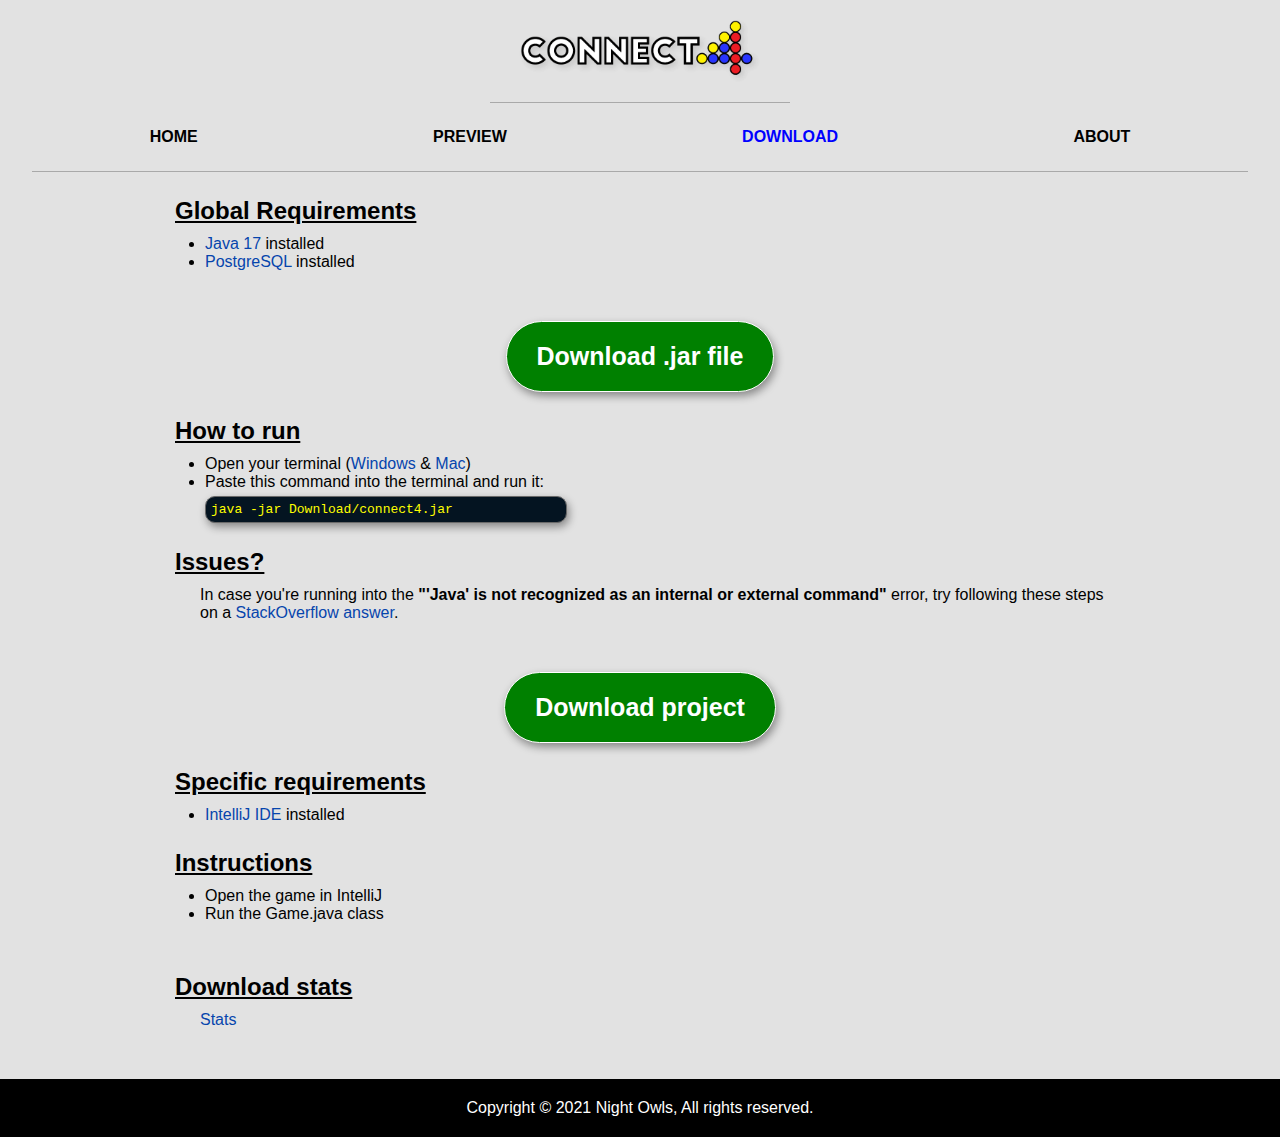
<file: Connect4 Website/Connect4 - Website/HTML/download.html>
<!DOCTYPE html>
<html lang="en">
<head>
	<meta charset="UTF-8">
	<title>CONNECT-4 - Download</title>
	<link rel="stylesheet" href="../CSS/stylesheet.css">
	<link rel="icon" href="../MEDIA/layout/icon.png">
	<link rel="apple-touch-icon" href="../MEDIA/layout/icon.png">
</head>

<body>

<header>
	<img id="logo" src="../MEDIA/layout/logo1.png" alt="Connect 4 logo" />
	<nav>
		<ul>
			<li><a href="../index.html">HOME</a></li>
			<li><a href="preview.html">PREVIEW</a></li>
			<li><a href="download.html" class="current">DOWNLOAD</a></li>
			<li><a href="about.html">ABOUT</a></li>
		</ul>
	</nav>
</header>

<main id="downloads">
	<section>
		<h2>Global Requirements</h2>
		<ul>
			<li><a href="https://www.oracle.com/java/technologies/downloads/">Java 17</a> installed</li>
			<li><a href="https://www.postgresql.org/download/">PostgreSQL</a> installed</li>
		</ul>
	</section>
	<article>
		<div class="flex-centered">
			<a download="connect4" href="../MEDIA/download-files/connect4.jar">
				<button>Download .jar file</button>
			</a>
		</div>
		<section>
			<h2>How to run</h2>
			<ul>
				<li>Open your terminal (<a
						href="https://www.lifewire.com/how-to-open-command-prompt-2618089">Windows</a> & <a
						href="https://www.howtogeek.com/682770/how-to-open-the-terminal-on-a-mac/">Mac</a>)
				</li>
				<li>Paste this command into the terminal and run it: <code>java -jar Download/connect4.jar</code></li>
			</ul>
		</section>
		<section>
			<h2>Issues?</h2>
			<p class="indented">In case you're running into the <strong>"'Java' is not recognized as an internal or
																		external
																		command"</strong> error, try following these
								steps
								on a
				<a href="https://stackoverflow.com/questions/15796855/java-is-not-recognized-as-an-internal-or-external-command/26438374#26438374">
					StackOverflow answer</a>.
			</p>
		</section>
	</article>

	<article>
		<div class="flex-centered">
			<a download="connect4" href="../MEDIA/download-files/connect4.zip">
				<button>Download project</button>
			</a>
		</div>

		<section>
			<h2>Specific requirements</h2>
			<ul>
				<li><a href="https://www.jetbrains.com/idea/download/#section=windows">IntelliJ IDE</a> installed</li>
			</ul>
		</section>

		<section>
			<h2>Instructions</h2>
			<ul>
				<li>Open the game in IntelliJ</li>
				<li>Run the Game.java class</li>
			</ul>
		</section>
	</article>
	<article>
		<section>
			<h2>Download stats</h2>
			<a href="download-Statistics.html" class="indented">Stats</a>
		</section>
	</article>
</main>

<footer>
	Copyright &copy; 2021 Night Owls, All rights reserved.
</footer>

</body>
</html>
</file>
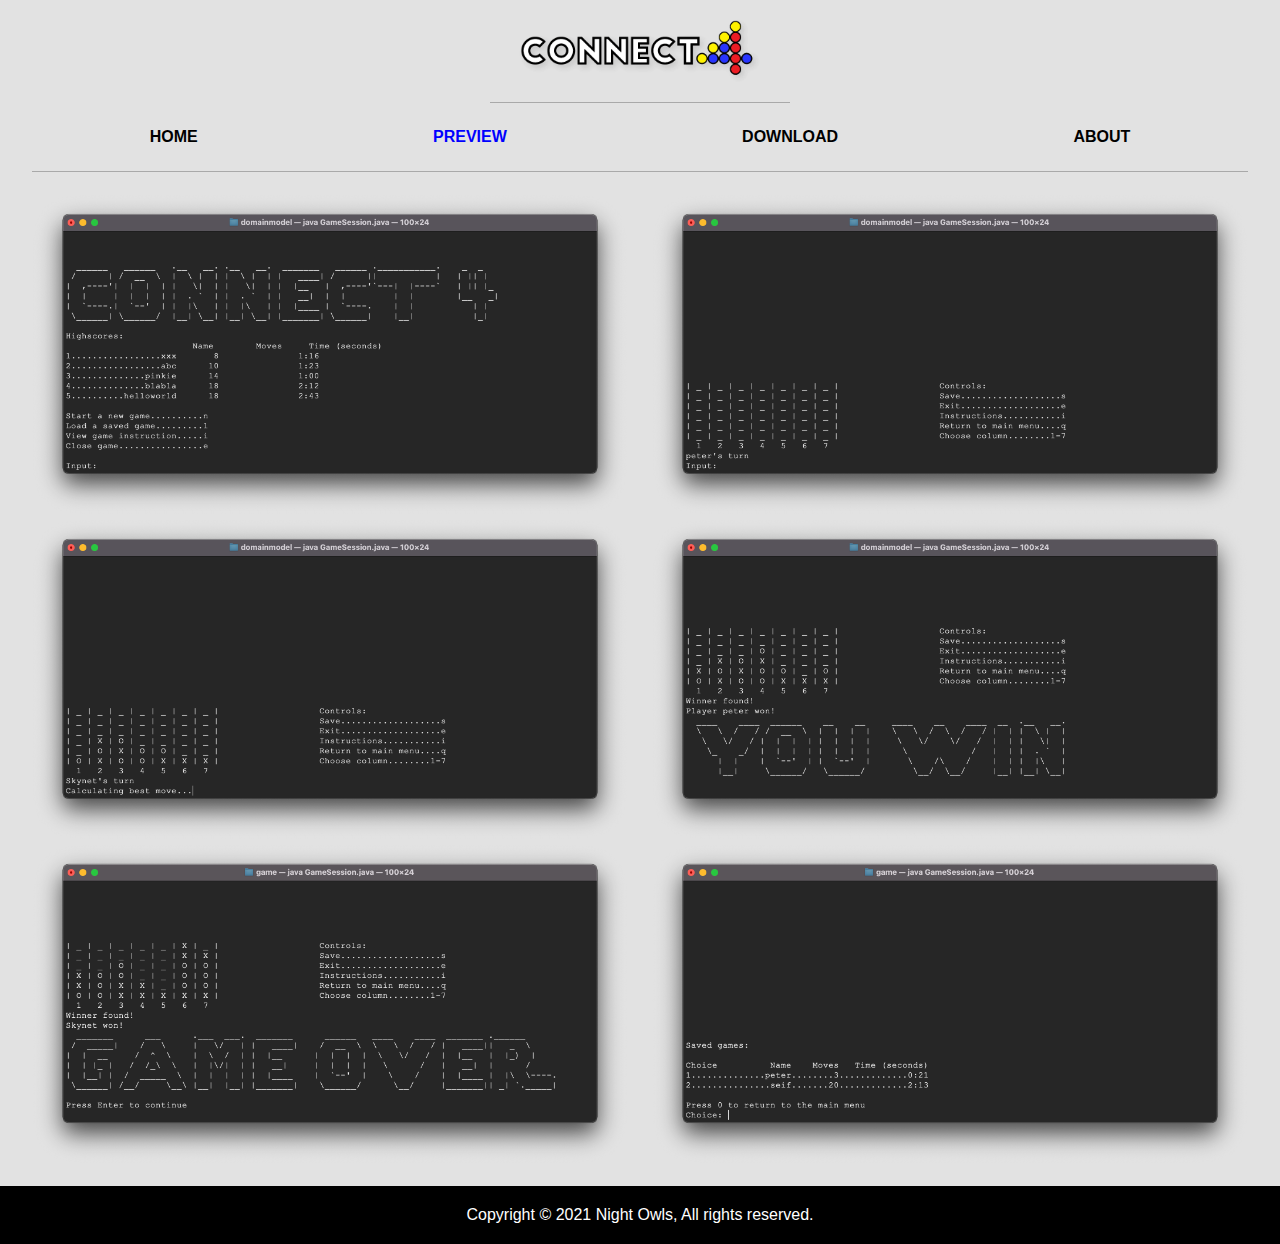
<file: Connect4 Website/Connect4 - Website/HTML/preview.html>
<!DOCTYPE html>
<html lang="en">
<head>
	<meta charset="UTF-8">
	<title>CONNECT-4 - Preview</title>
	<link rel="stylesheet" href="../CSS/stylesheet.css">
	<link rel="icon" href="../MEDIA/layout/icon.png">
	<link rel="apple-touch-icon" href="../MEDIA/layout/icon.png">
</head>

<body>

<header>
	<img id="logo" src="../MEDIA/layout/logo1.png" alt="Connect 4 logo" />
	<nav>
		<ul>
			<li><a href="../index.html">HOME</a></li>
			<li><a href="preview.html" class="current">PREVIEW</a></li>
			<li><a href="download.html">DOWNLOAD</a></li>
			<li><a href="about.html">ABOUT</a></li>
		</ul>
	</nav>
</header>

<main>
	<div class="flex-container">
		<img class="preview-img" src="../MEDIA/preview-images/1-main-menu.png"
			 alt="This picture is the main menu of the game, you can see the logo, the best scores. But more importantly you can see start a new game, or a saved one, read the instructions or close the game.">

		<img class="preview-img" src="../MEDIA/preview-images/2-first-game-screen.png"
			 alt="This picture is the first game screen, meaning that it is the screen that you're going to see when you'll have to play. The terminal asks you for an input (X or 0).">

		<img class="preview-img" src="../MEDIA/preview-images/3-mid-game-screen-CPU-move.png"
			 alt="This picture is the mid game screen, meaning that it is the screen that you're going to see when you'll have to wait for the CPU to play. The terminal displays a waiting sentence.">

		<img class="preview-img" src="../MEDIA/preview-images/4-win-screen.png"
			 alt="This picture is the screen you're going to see when you'll win the game. You can see name of the winner and 'YOU WIN'">

		<img class="preview-img" src="../MEDIA/preview-images/5-game-over-screen.png"
			 alt="This picture is the screen you're going to see when you'll win the game. You can see name of the winner and 'GAME OVER'">

		<img class="preview-img" src="../MEDIA/preview-images/6-saved-games.png"
			 alt="This picture is the screen you're going to see when want to load a saved game, you'll have the choice between all the player's name and you will be able to select yours.">
	</div>
</main>

<footer>
	Copyright &copy; 2021 Night Owls, All rights reserved.
</footer>

</body>
</html>
</file>
<file: Connect4 Website/Connect4 - Website/CSS/stylesheet.css>
/* WEBSITE THEME */

* {
    font-family: sans-serif;
    margin: 0;
}

body {
    background-color: #e2e2e2;
    display: flex;
    flex-direction: column;
    min-height: 100vh;
}

main {
    margin: 20px;
}

section {
    margin: 25px;
}

h1, h2 {
    text-decoration: underline;
    margin: 10px;
}

p {
    padding: 10px 5%;
    max-width: 1800px;
}

a {
    text-decoration: none;
    font-weight: bold;
    color: black;
}

.centered {
    text-align: center;
}

.flex-container {
    justify-content: space-around;
    display: flex;
    flex-wrap: wrap;
}

/* ----------------------------------------------------------------------------------------------------------------- */
/* LOGO & NAVIGATION & FOOTER*/

#logo {
    margin: auto;
    display: block;
    padding: 15px 25px;
    width: 250px;
    border-bottom: darkgray solid 1px;
}

nav ul {
    list-style-type: none;
    display: flex;
    padding: 25px 0;
    margin: auto;
    justify-content: space-around;
    border-bottom: darkgray solid 1px;
    width: 95%;
    max-width: 1900px;
}

nav a {
    padding: 15px;
    border-radius: 50% 10% / 100%;
}

nav a:hover {
    color: red;
}

nav .current {
    color: blue;
}

footer {
    margin-top: auto; /* this puts the footer always at the bottom of the screen */
    background-color: black;
    color: white;
    text-align: center;
    padding-top: 20px;
    padding-bottom: 20px;
}

/* ----------------------------------------------------------------------------------------------------------------- */
/* HOME PAGE */

.banner {
    margin: 40px auto;
    width: 100%;
}

video {
    margin: 30px;
    height: auto;
    width: 95%;
    max-width: 1800px;
}

/* ----------------------------------------------------------------------------------------------------------------- */
/* PREVIEW PAGE */


.preview-img {
    width: 100%;
    max-width: 600px;
    height: auto;
}

/* ----------------------------------------------------------------------------------------------------------------- */
/* DOWNLOAD PAGE */

.flex-centered {
    display: flex;
    justify-content: center;
}

button {
    background-color: green;
    border: 1px solid;
    color: white;
    font-weight: 550;
    padding: 20px 30px;
    cursor: pointer;
    font-size: 25px;
    border-radius: 100px;
    box-shadow: 2px 4px 8px 0 rgba(0, 0, 0, 0.4);
}

button:hover {
    background-color: yellowgreen;
    color: black;
}

.indented {
    padding: 0 0 0 35px;
}

#downloads {
    margin: 0 auto;
    width: 95%;
    max-width: 1000px;
}

section a {
    color: #0645AD;
    font-weight: normal;
}

section a:hover {
    text-decoration: underline;
}

article {
    margin: 50px 0;
}

code {
    display: block;
    background-color: #041421;
    max-width: 350px;
    color: yellow;
    font-family: monospace;
    padding: 5px;
    margin: 5px 0;
    border-radius: 10px;
    border: 1px solid dimgray;
    box-shadow: 2px 4px 8px 0 rgba(0, 0, 0, 0.4);
    white-space: nowrap;
    overflow: auto;
    -ms-overflow-style: none; /* for Internet Explorer, Edge */
    overflow-y: scroll;
}

code::-webkit-scrollbar {
    display: none; /* for Chrome, Safari, and Opera */
}


/* ----------------------------------------------------------------------------------------------------------------- */
/* ABOUT PAGE */

figure {
    box-shadow: 0 4px 8px 0 rgba(0, 0, 0, 0.2);
    border: 1px solid;
    margin: 1em;
}

figure img {
    width: 100%;
    max-width: 350px;
    height: auto;
}

figcaption h3 {
    padding: 10px;
    color: black;
}

figcaption {
    color: dimgray;
    padding-bottom: 15px;
    text-align: center;
}

q {
    display: block;
    box-sizing: border-box;
    max-width: 350px;
    padding: 15px;
    height: auto;
}

/* ----------------------------------------------------------------------------------------------------------------- */
</file>
